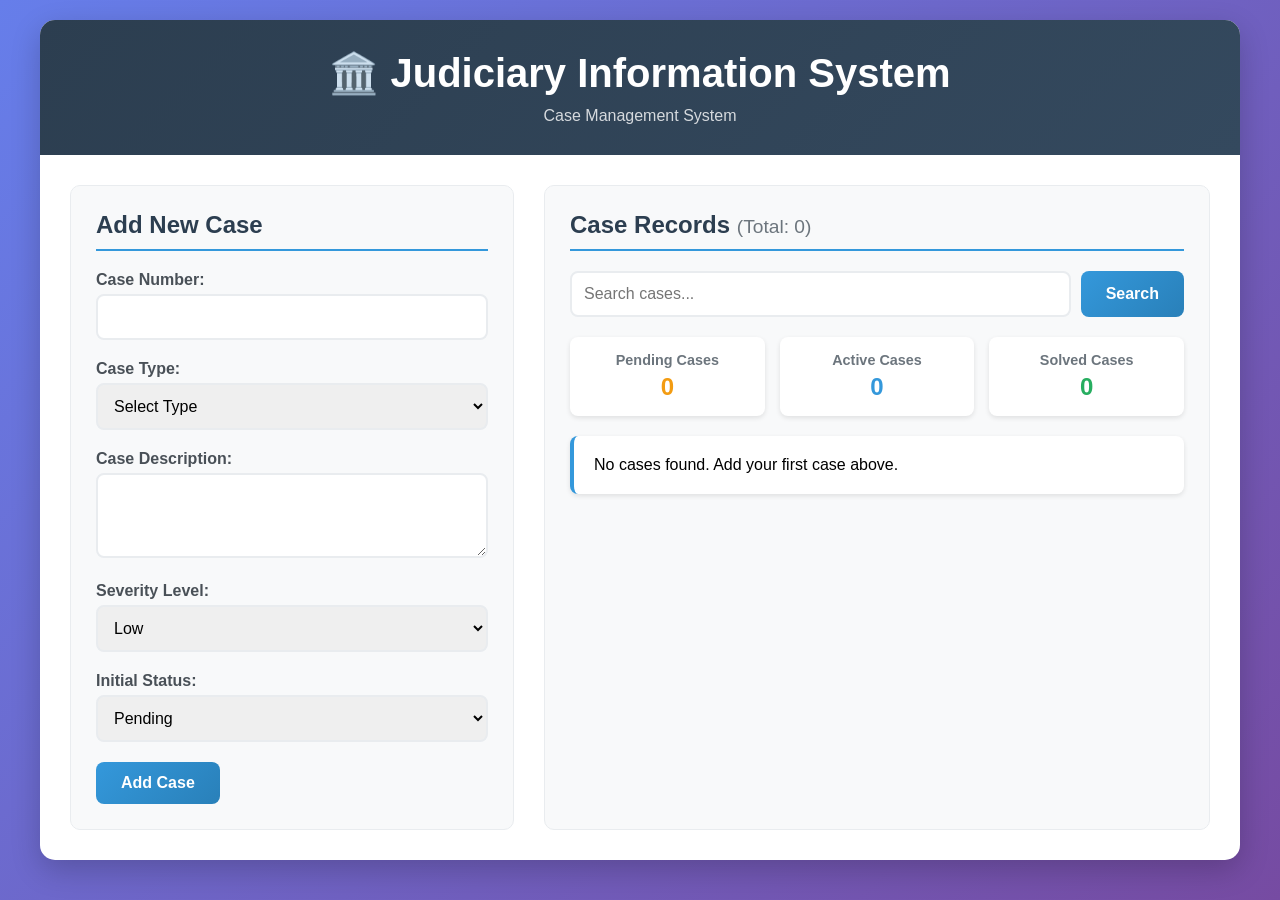
<file: index.html>
<!DOCTYPE html>
<html lang="en">
<head>
    <meta charset="UTF-8">
    <meta name="viewport" content="width=device-width, initial-scale=1.0">
    <title>Judiciary Information System</title>
    <link rel="stylesheet" href="style.css">
</head>
<body>
    <div class="container">
        <header>
            <h1>🏛️ Judiciary Information System</h1>
            <p>Case Management System</p>
        </header>

        <div class="main-content">
            <!-- Case Input Section -->
            <section class="input-section">
                <h2>Add New Case</h2>
                <form id="caseForm">
                    <div class="form-group">
                        <label for="caseNumber">Case Number:</label>
                        <input type="text" id="caseNumber" required>
                    </div>
                    
                    <div class="form-group">
                        <label for="caseType">Case Type:</label>
                        <select id="caseType" required>
                            <option value="">Select Type</option>
                            <option value="Criminal">Criminal</option>
                            <option value="Civil">Civil</option>
                            <option value="Family">Family</option>
                            <option value="Property">Property</option>
                        </select>
                    </div>

                    <div class="form-group">
                        <label for="caseDescription">Case Description:</label>
                        <textarea id="caseDescription" rows="3" required></textarea>
                    </div>

                    <div class="form-group">
                        <label for="severityLevel">Severity Level:</label>
                        <select id="severityLevel">
                            <option value="Low">Low</option>
                            <option value="Medium">Medium</option>
                            <option value="High">High</option>
                            <option value="Critical">Critical</option>
                        </select>
                    </div>

                    <!-- Add this to the form section after severity level -->
                    <div class="form-group">
                        <label for="caseStatus">Initial Status:</label>
                        <select id="caseStatus">
                            <option value="Pending">Pending</option>
                            <option value="Active">Active</option>
                            <option value="Solved">Solved</option>
                        </select>
                    </div>

                    <button type="submit">Add Case</button>
                </form>
            </section>

            <!-- Case Display Section -->
            <section class="display-section">
                <h2>Case Records 
                    <span class="case-count">(Total: <span id="totalCases">0</span>)</span>
                </h2>
                
                <div class="search-box">
                    <input type="text" id="searchInput" placeholder="Search cases...">
                    <button onclick="searchCases()">Search</button>
                </div>

                <div class="stats">
                    <div class="stat-card">
                        <h3>Criminal Cases</h3>
                        <span id="criminalCount">0</span>
                    </div>
                    <div class="stat-card">
                        <h3>High Severity</h3>
                        <span id="highSeverityCount">0</span>
                    </div>
                    <div class="stat-card">
                        <h3>Pending Analysis</h3>
                        <span id="pendingCount">0</span>
                    </div>
                </div>

                <div id="casesList" class="cases-list">
                    <!-- Cases will be displayed here -->
                </div>

                <!-- AI Analysis Results -->
                <div id="aiAnalysis" class="ai-analysis" style="display: none;">
                    <h3>🤖 AI Case Analysis</h3>
                    <div id="analysisResults"></div>
                </div>

            </section>
        </div>
    </div>
    

    <script src="script.js"></script>
</body>
</html>
</file>
<file: style.css>
* {
    margin: 0;
    padding: 0;
    box-sizing: border-box;
}

body {
    font-family: 'Segoe UI', Tahoma, Geneva, Verdana, sans-serif;
    background: linear-gradient(135deg, #667eea 0%, #764ba2 100%);
    min-height: 100vh;
    padding: 20px;
}

.container {
    max-width: 1200px;
    margin: 0 auto;
    background: white;
    border-radius: 15px;
    box-shadow: 0 10px 30px rgba(0,0,0,0.2);
    overflow: hidden;
}

header {
    background: linear-gradient(135deg, #2c3e50, #34495e);
    color: white;
    padding: 30px;
    text-align: center;
}

header h1 {
    font-size: 2.5em;
    margin-bottom: 10px;
}

header p {
    opacity: 0.8;
}

.main-content {
    display: grid;
    grid-template-columns: 1fr 1.5fr;
    gap: 30px;
    padding: 30px;
}

.input-section, .display-section {
    background: #f8f9fa;
    padding: 25px;
    border-radius: 10px;
    border: 1px solid #e9ecef;
}

h2 {
    color: #2c3e50;
    margin-bottom: 20px;
    border-bottom: 2px solid #3498db;
    padding-bottom: 10px;
}

.form-group {
    margin-bottom: 20px;
}

label {
    display: block;
    margin-bottom: 5px;
    font-weight: 600;
    color: #495057;
}

input, select, textarea {
    width: 100%;
    padding: 12px;
    border: 2px solid #e9ecef;
    border-radius: 8px;
    font-size: 16px;
    transition: border-color 0.3s;
}

input:focus, select:focus, textarea:focus {
    outline: none;
    border-color: #3498db;
}

button {
    background: linear-gradient(135deg, #3498db, #2980b9);
    color: white;
    border: none;
    padding: 12px 25px;
    border-radius: 8px;
    cursor: pointer;
    font-size: 16px;
    font-weight: 600;
    transition: transform 0.2s;
}

button:hover {
    transform: translateY(-2px);
}

.search-box {
    display: flex;
    gap: 10px;
    margin-bottom: 20px;
}

.search-box input {
    flex: 1;
}

.stats {
    display: grid;
    grid-template-columns: repeat(3, 1fr);
    gap: 15px;
    margin-bottom: 20px;
}

.stat-card {
    background: white;
    padding: 15px;
    border-radius: 8px;
    text-align: center;
    box-shadow: 0 2px 5px rgba(0,0,0,0.1);
}

.stat-card h3 {
    font-size: 0.9em;
    color: #6c757d;
    margin-bottom: 5px;
}

.stat-card span {
    font-size: 1.5em;
    font-weight: bold;
    color: #2c3e50;
}

.case-count {
    font-size: 0.8em;
    color: #6c757d;
    font-weight: normal;
}

.case-item {
    background: white;
    padding: 20px;
    margin-bottom: 15px;
    border-radius: 8px;
    box-shadow: 0 2px 5px rgba(0,0,0,0.1);
    border-left: 4px solid #3498db;
}

.case-item.criminal { border-left-color: #e74c3c; }
.case-item.high-severity { border-left-color: #f39c12; }
.case-item.critical { border-left-color: #c0392b; }

.case-header {
    display: flex;
    justify-content: between;
    align-items: center;
    margin-bottom: 10px;
}

.case-number {
    font-weight: bold;
    color: #2c3e50;
    font-size: 1.1em;
}

.case-type {
    background: #ecf0f1;
    padding: 3px 8px;
    border-radius: 20px;
    font-size: 0.8em;
}

.case-description {
    color: #495057;
    margin-bottom: 10px;
}

.case-meta {
    display: flex;
    gap: 15px;
    font-size: 0.9em;
    color: #6c757d;
}

.ai-analysis {
    background: linear-gradient(135deg, #ffeaa7, #fab1a0);
    padding: 20px;
    border-radius: 10px;
    margin-top: 20px;
}

.analysis-item {
    background: rgba(255,255,255,0.9);
    padding: 15px;
    margin-bottom: 10px;
    border-radius: 8px;
    border-left: 4px solid #e17055;
}

@media (max-width: 768px) {
    .main-content {
        grid-template-columns: 1fr;
    }
    
    .stats {
        grid-template-columns: 1fr;
    }
}

.status-badge {
    padding: 4px 8px;
    border-radius: 12px;
    font-size: 0.8em;
    font-weight: bold;
    margin-left: 10px;
}

.status-pending { background: #f39c12; color: white; }
.status-active { background: #3498db; color: white; }
.status-solved { background: #27ae60; color: white; }


.case-actions {
    display: flex;
    gap: 8px;
    margin-top: 10px;
}

.action-btn {
    padding: 6px 12px;
    border: none;
    border-radius: 5px;
    cursor: pointer;
    font-size: 0.8em;
    transition: all 0.3s;
}

.btn-solve {
    background: #27ae60;
    color: white;
}

.btn-activate {
    background: #3498db;
    color: white;
}

.btn-pending {
    background: #f39c12;
    color: white;
}

.action-btn:hover {
    transform: translateY(-2px);
    box-shadow: 0 2px 5px rgba(0,0,0,0.2);
}

.action-btn:disabled {
    background: #bdc3c7;
    cursor: not-allowed;
    transform: none;
}


.case-item.solved {
    opacity: 0.8;
    background: #f8fff9;
    border-left-color: #27ae60;
}

.case-item.active {
    background: #f0f8ff;
    border-left-color: #3498db;
}

.case-item.pending {
    background: #fffbf0;
    border-left-color: #f39c12;
}
</file>
<file: judiciary information system/style.css>
* {
    margin: 0;
    padding: 0;
    box-sizing: border-box;
}

body {
    font-family: 'Segoe UI', Tahoma, Geneva, Verdana, sans-serif;
    background: linear-gradient(135deg, #667eea 0%, #764ba2 100%);
    min-height: 100vh;
    padding: 20px;
}

.container {
    max-width: 1200px;
    margin: 0 auto;
    background: white;
    border-radius: 15px;
    box-shadow: 0 10px 30px rgba(0,0,0,0.2);
    overflow: hidden;
}

header {
    background: linear-gradient(135deg, #2c3e50, #34495e);
    color: white;
    padding: 30px;
    text-align: center;
}

header h1 {
    font-size: 2.5em;
    margin-bottom: 10px;
}

header p {
    opacity: 0.8;
}

.main-content {
    display: grid;
    grid-template-columns: 1fr 1.5fr;
    gap: 30px;
    padding: 30px;
}

.input-section, .display-section {
    background: #f8f9fa;
    padding: 25px;
    border-radius: 10px;
    border: 1px solid #e9ecef;
}

h2 {
    color: #2c3e50;
    margin-bottom: 20px;
    border-bottom: 2px solid #3498db;
    padding-bottom: 10px;
}

.form-group {
    margin-bottom: 20px;
}

label {
    display: block;
    margin-bottom: 5px;
    font-weight: 600;
    color: #495057;
}

input, select, textarea {
    width: 100%;
    padding: 12px;
    border: 2px solid #e9ecef;
    border-radius: 8px;
    font-size: 16px;
    transition: border-color 0.3s;
}

input:focus, select:focus, textarea:focus {
    outline: none;
    border-color: #3498db;
}

button {
    background: linear-gradient(135deg, #3498db, #2980b9);
    color: white;
    border: none;
    padding: 12px 25px;
    border-radius: 8px;
    cursor: pointer;
    font-size: 16px;
    font-weight: 600;
    transition: transform 0.2s;
}

button:hover {
    transform: translateY(-2px);
}

.search-box {
    display: flex;
    gap: 10px;
    margin-bottom: 20px;
}

.search-box input {
    flex: 1;
}

.stats {
    display: grid;
    grid-template-columns: repeat(3, 1fr);
    gap: 15px;
    margin-bottom: 20px;
}

.stat-card {
    background: white;
    padding: 15px;
    border-radius: 8px;
    text-align: center;
    box-shadow: 0 2px 5px rgba(0,0,0,0.1);
}

.stat-card h3 {
    font-size: 0.9em;
    color: #6c757d;
    margin-bottom: 5px;
}

.stat-card span {
    font-size: 1.5em;
    font-weight: bold;
    color: #2c3e50;
}

.case-count {
    font-size: 0.8em;
    color: #6c757d;
    font-weight: normal;
}

.case-item {
    background: white;
    padding: 20px;
    margin-bottom: 15px;
    border-radius: 8px;
    box-shadow: 0 2px 5px rgba(0,0,0,0.1);
    border-left: 4px solid #3498db;
}

.case-item.criminal { border-left-color: #e74c3c; }
.case-item.high-severity { border-left-color: #f39c12; }
.case-item.critical { border-left-color: #c0392b; }

.case-header {
    display: flex;
    justify-content: between;
    align-items: center;
    margin-bottom: 10px;
}

.case-number {
    font-weight: bold;
    color: #2c3e50;
    font-size: 1.1em;
}

.case-type {
    background: #ecf0f1;
    padding: 3px 8px;
    border-radius: 20px;
    font-size: 0.8em;
}

.case-description {
    color: #495057;
    margin-bottom: 10px;
}

.case-meta {
    display: flex;
    gap: 15px;
    font-size: 0.9em;
    color: #6c757d;
}

.ai-analysis {
    background: linear-gradient(135deg, #ffeaa7, #fab1a0);
    padding: 20px;
    border-radius: 10px;
    margin-top: 20px;
}

.analysis-item {
    background: rgba(255,255,255,0.9);
    padding: 15px;
    margin-bottom: 10px;
    border-radius: 8px;
    border-left: 4px solid #e17055;
}

@media (max-width: 768px) {
    .main-content {
        grid-template-columns: 1fr;
    }
    
    .stats {
        grid-template-columns: 1fr;
    }
}

.status-badge {
    padding: 4px 8px;
    border-radius: 12px;
    font-size: 0.8em;
    font-weight: bold;
    margin-left: 10px;
}

.status-pending { background: #f39c12; color: white; }
.status-active { background: #3498db; color: white; }
.status-solved { background: #27ae60; color: white; }


.case-actions {
    display: flex;
    gap: 8px;
    margin-top: 10px;
}

.action-btn {
    padding: 6px 12px;
    border: none;
    border-radius: 5px;
    cursor: pointer;
    font-size: 0.8em;
    transition: all 0.3s;
}

.btn-solve {
    background: #27ae60;
    color: white;
}

.btn-activate {
    background: #3498db;
    color: white;
}

.btn-pending {
    background: #f39c12;
    color: white;
}

.action-btn:hover {
    transform: translateY(-2px);
    box-shadow: 0 2px 5px rgba(0,0,0,0.2);
}

.action-btn:disabled {
    background: #bdc3c7;
    cursor: not-allowed;
    transform: none;
}


.case-item.solved {
    opacity: 0.8;
    background: #f8fff9;
    border-left-color: #27ae60;
}

.case-item.active {
    background: #f0f8ff;
    border-left-color: #3498db;
}

.case-item.pending {
    background: #fffbf0;
    border-left-color: #f39c12;
}
</file>
